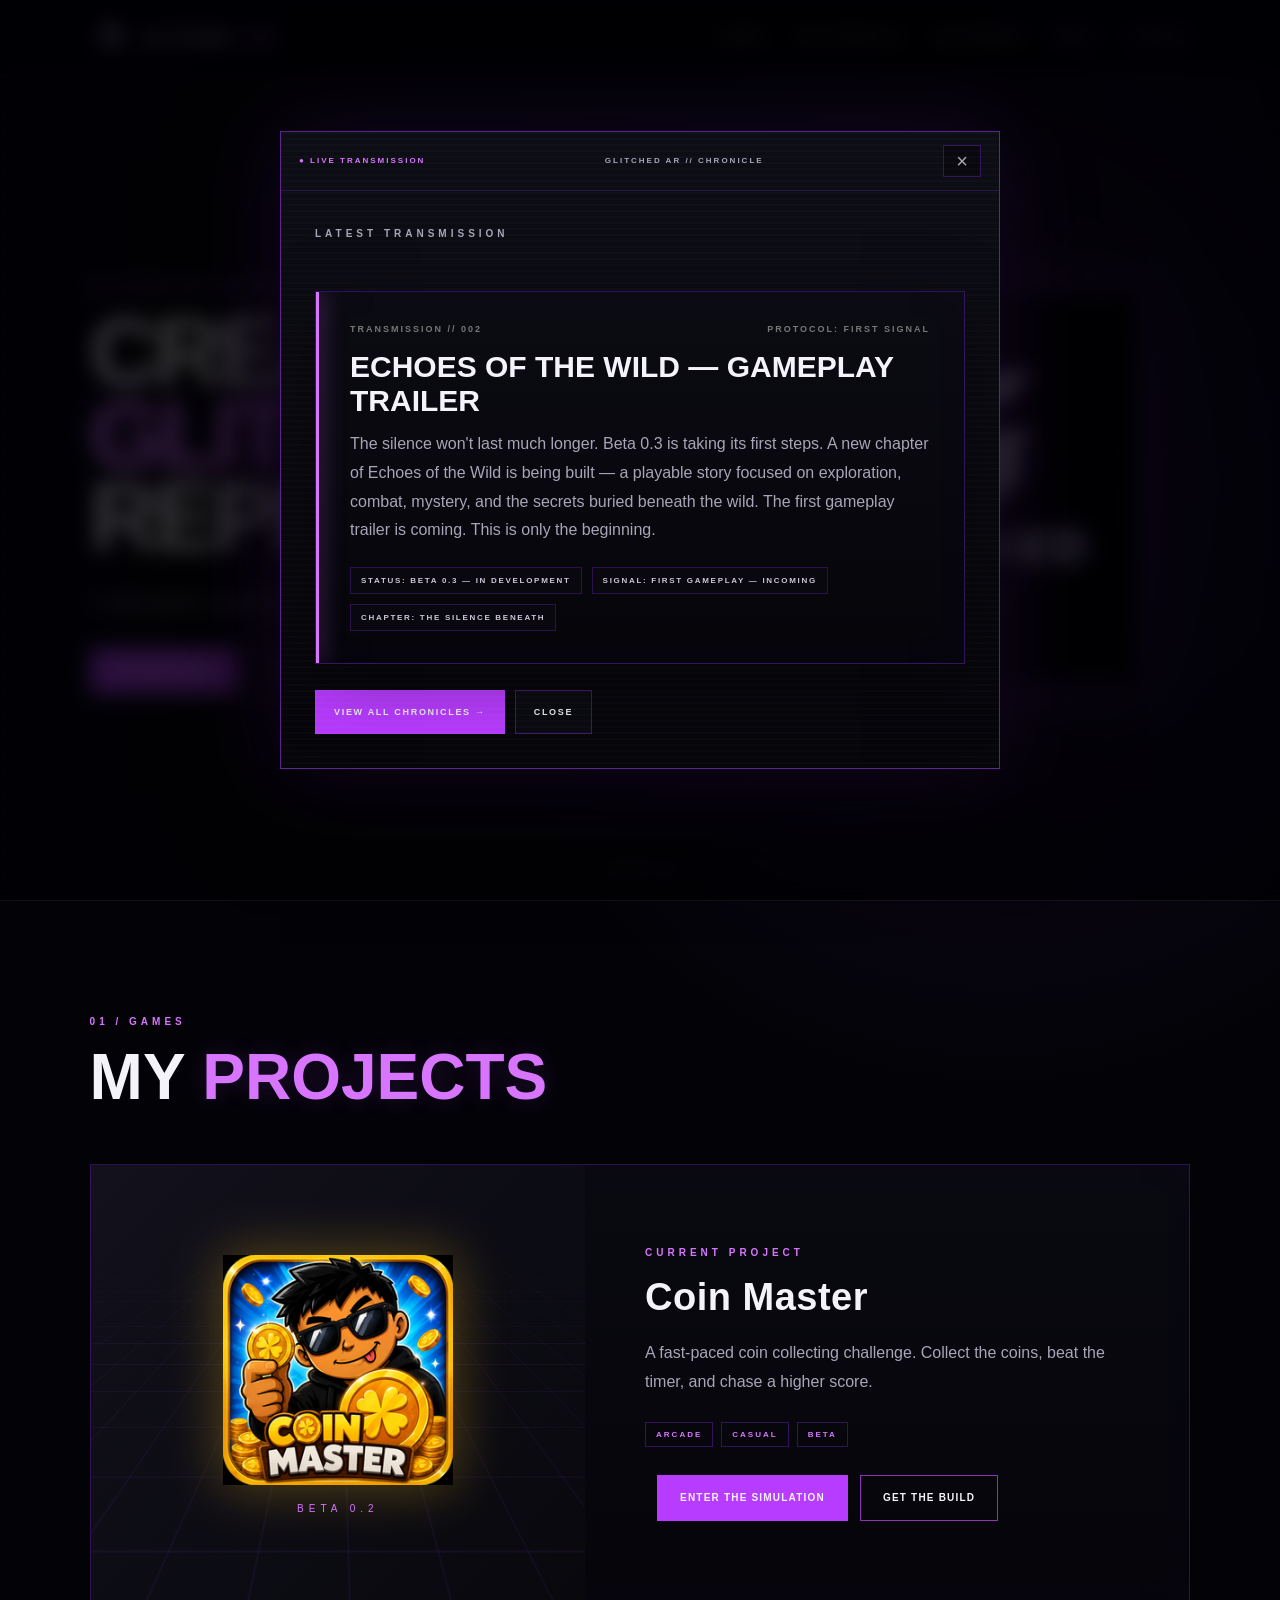
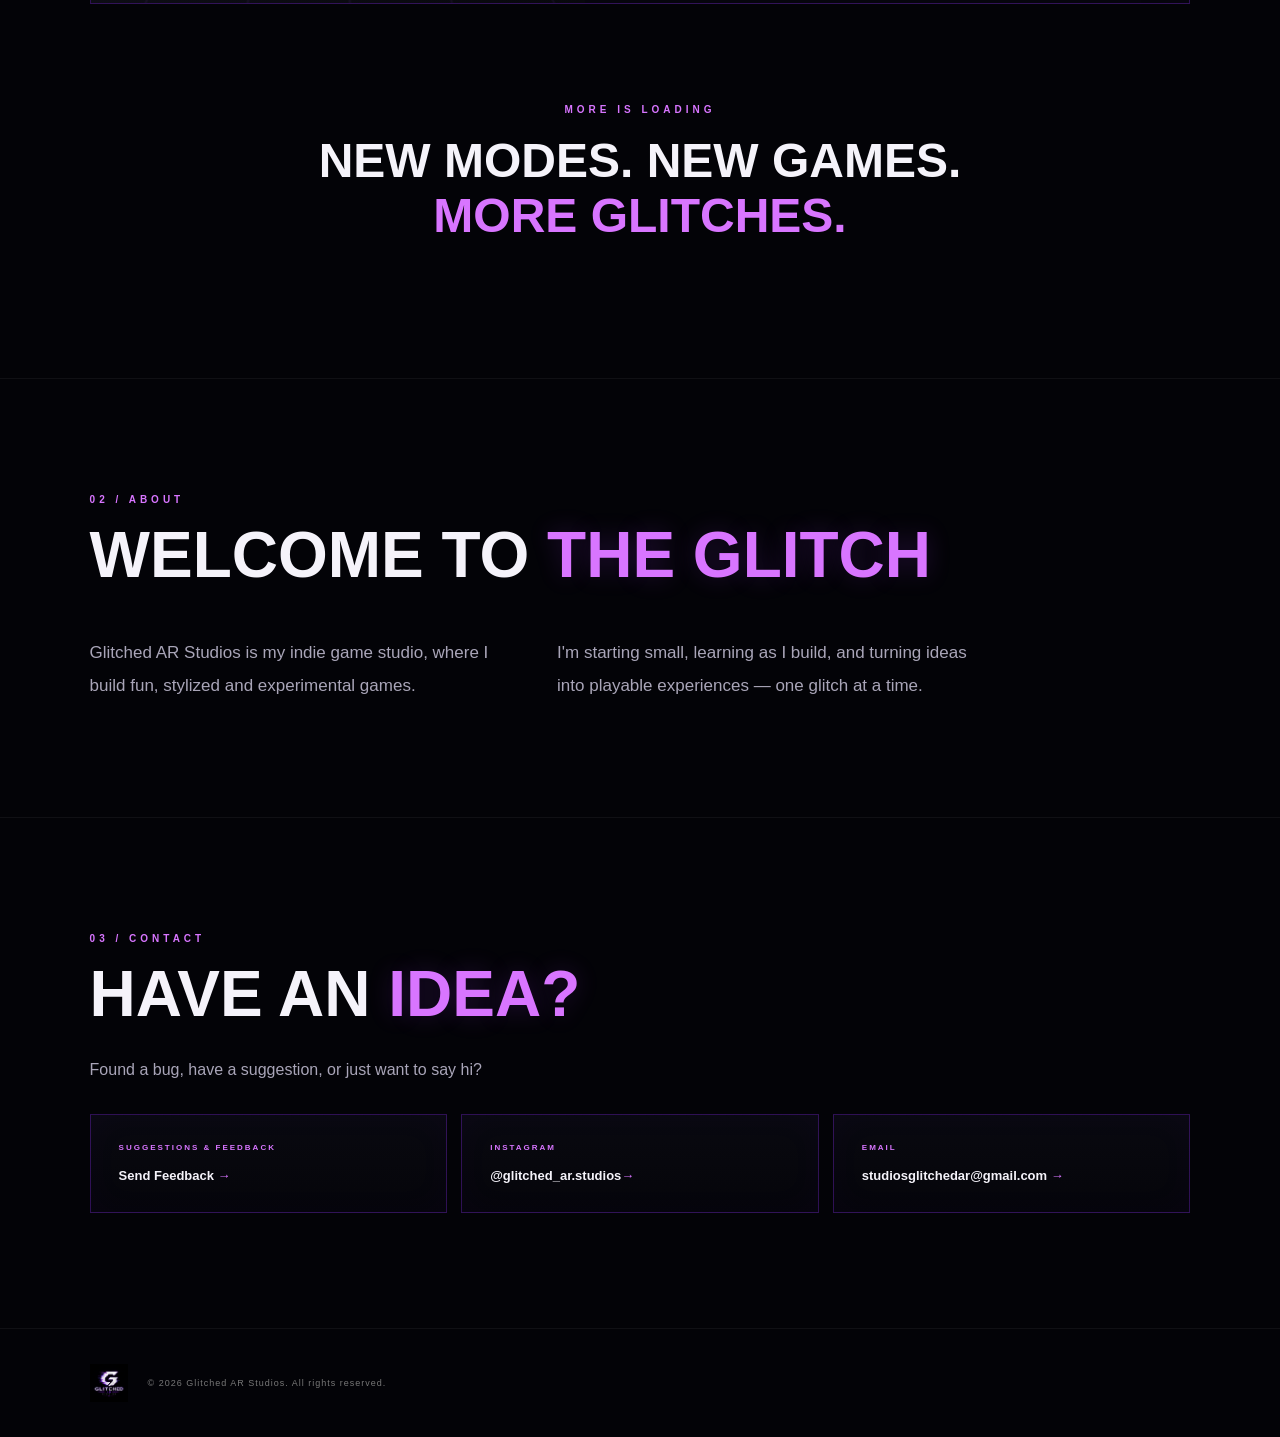
<file: index.html>
<!doctype html>
<html lang="en">
<head>
<meta charset="utf-8">
<meta name="viewport" content="width=device-width,initial-scale=1">
<meta name="description" content="Glitched AR Studios — indie game studio.">
<title>Glitched AR Studios</title>
<link rel="icon" href="assets/glitched-ar-logo.png">
<link rel="stylesheet" href="style.css">
<style>
/* === GLITCHED AR visual polish === */
:root{--bg:#030307;--panel:#07070d;--panel2:#0a0a12;--text:#f5f3fa;--muted:#a9a5b8;--p:#b83cff;--p2:#d875ff;--line:#8e2cff55}
body{background:radial-gradient(circle at 78% 18%,#8e2cff18,transparent 34rem),#030307}
body:after{content:"";position:fixed;inset:0;pointer-events:none;z-index:19;opacity:.045;background:repeating-linear-gradient(0deg,transparent 0 3px,rgba(255,255,255,.22) 4px,transparent 5px);mix-blend-mode:screen}
.nav{background:rgba(3,3,7,.88);border-bottom-color:#8e2cff44}
.nav nav a{position:relative}.nav nav a:after{content:"";position:absolute;left:0;right:0;bottom:-9px;height:2px;background:var(--p2);transform:scaleX(0);transform-origin:center;box-shadow:0 0 12px var(--p2);transition:.2s}.nav nav a:hover:after{transform:scaleX(1)}
.btn{letter-spacing:1.2px;white-space:nowrap;line-height:1;min-width:0}
.btn.primary{box-shadow:0 0 0 transparent}.btn:hover{box-shadow:0 0 28px #a83cff44}
.platform-card,.relic-window,.game-card,.contact-card,.media-card,.download-strip,.step-card{background:linear-gradient(180deg,#090910,#05050a);border-color:#8e2cff4d;box-shadow:inset 0 0 35px #8e2cff08}
.platform-card h3,.relic-title h3,.game-info h3{letter-spacing:.5px}
/* Windows / Android symbols: clean vector-like CSS icons */
.platform-card .platform-icon,.relic-platform-icon{width:42px;height:42px;display:inline-grid;place-items:center;flex:none;color:#c95cff;filter:drop-shadow(0 0 8px #b83cff55)}
.windows-icon{display:grid!important;grid-template-columns:1fr 1fr;grid-template-rows:1fr 1fr;gap:3px;padding:4px}.windows-icon i{display:block;background:currentColor}
.android-icon{position:relative}.android-icon:before{content:"";width:25px;height:20px;border-radius:7px 7px 4px 4px;background:currentColor;display:block}.android-icon:after{content:"••";position:absolute;top:12px;left:13px;color:#07070d;font-size:11px;letter-spacing:4px;line-height:1}
.android-icon .antenna{position:absolute;top:5px;left:10px;width:8px;height:1px;background:currentColor;transform:rotate(-35deg);box-shadow:15px 6px 0 currentColor}
.platform-head{display:flex;align-items:center;gap:16px;margin-bottom:18px}.platform-head .eyebrow{margin:0}
/* Fix oversized/over-spaced download labels */
.platform-card .btn,.relic-download{font-size:10px;letter-spacing:1.1px;word-spacing:0;text-transform:none;padding-left:20px;padding-right:20px}
/* Full-screen glitch transition: no loading bar */
#screen-glitch{position:fixed;inset:0;z-index:2147483647;pointer-events:none;opacity:0;overflow:hidden;background:transparent}
#screen-glitch:before,#screen-glitch:after{content:"";position:absolute;inset:-8%;opacity:0}
#screen-glitch:before{background:repeating-linear-gradient(0deg,transparent 0 5px,rgba(255,255,255,.15) 6px,transparent 7px),linear-gradient(90deg,transparent 0 12%,rgba(190,65,255,.16) 12.2% 12.5%,transparent 12.8% 42%,rgba(0,220,255,.14) 42.2% 42.5%,transparent 42.8% 76%,rgba(255,45,185,.15) 76.2% 76.5%,transparent 76.8%)}
#screen-glitch:after{background:repeating-linear-gradient(90deg,transparent 0 22px,rgba(184,60,255,.18) 23px 25px,transparent 26px 46px);mix-blend-mode:screen}
#screen-glitch.active{animation:fullGlitch .24s steps(2,end) forwards}
#screen-glitch.active:before{animation:glitchSlices .24s steps(2,end) forwards}
#screen-glitch.active:after{animation:glitchNoise .24s steps(2,end) forwards}
@keyframes fullGlitch{0%{opacity:0;transform:translate(0);clip-path:inset(0);filter:none}10%{opacity:1;transform:translate(-12px,2px);clip-path:inset(5% 0 72% 0);filter:contrast(1.8)}22%{opacity:1;transform:translate(14px,-2px);clip-path:inset(28% 0 45% 0);filter:brightness(1.5) contrast(2)}37%{opacity:1;transform:translate(-9px,4px);clip-path:inset(67% 0 16% 0);filter:contrast(2.2)}52%{opacity:.95;transform:translate(8px,-3px);clip-path:inset(13% 0 57% 0);filter:brightness(1.3)}68%{opacity:.85;transform:translate(-5px,1px);clip-path:inset(48% 0 28% 0);filter:contrast(1.8)}82%{opacity:.55;transform:translate(4px,0);clip-path:inset(80% 0 5% 0)}100%{opacity:0;transform:translate(0);clip-path:inset(0);filter:none}}
@keyframes glitchSlices{0%{opacity:0;transform:translate(0)}18%{opacity:1;transform:translate(22px,-7px)}42%{opacity:.8;transform:translate(-26px,4px)}65%{opacity:.9;transform:translate(18px,2px)}100%{opacity:0;transform:translate(0)}}
@keyframes glitchNoise{0%{opacity:0;transform:translate(0)}25%{opacity:.9;transform:translate(-20px,8px)}48%{opacity:.7;transform:translate(24px,-5px)}74%{opacity:.8;transform:translate(-12px,3px)}100%{opacity:0;transform:translate(0)}}
/* Local RELICS expander glitch remains separate from full-screen transition */
.relic-window.window-glitch,.relic-version.window-glitch{animation:relicWindowGlitch .18s steps(2,end)}
@keyframes relicWindowGlitch{0%{transform:translateX(0);filter:none}20%{transform:translateX(-5px);filter:contrast(1.5)}40%{transform:translateX(5px);filter:contrast(1.8)}60%{transform:translateX(-3px);filter:contrast(1.3)}80%{transform:translateX(3px);filter:contrast(1.6)}100%{transform:translateX(0);filter:none}}
@media(max-width:800px){.platform-head{align-items:flex-start}.platform-card .btn,.relic-download{font-size:9px;letter-spacing:.8px;padding-left:15px;padding-right:15px}}
</style>
</head>
<body>
<div id="screen-glitch"></div>


<div class="cursor-glow"></div>

<header class="nav">
  <a class="brand" href="#home">
    <img src="assets/glitched-ar-logo.png" alt="Glitched AR logo">
    <span>GLITCHED <b>• AR</b></span>
  </a>
  <nav>
    <a href="#games">GAMES</a>
    <a href="#chronicle">THE CHRONICLE</a>
    <a href="download.html">THE ARSENAL</a>
    <a href="#about">ABOUT</a>
    <a href="#contact">CONTACT</a>
  </nav>
</header>

<main>
<section id="home" class="hero">
  <div class="scanlines"></div>
  <div class="hero-copy reveal">
    <p class="eyebrow">GLITCHED AR STUDIOS // ONLINE</p>
    <h1 class="glitch-title" data-text="CREATE.">CREATE.</h1>
    <h1 class="glitch-title purple" data-text="GLITCH.">GLITCH.</h1>
    <h1 class="glitch-title" data-text="REPEAT.">REPEAT.</h1>
    <p class="tagline">I create games, experiments, and digital chaos — one project at a time.</p>
    <div class="actions">
      <a class="btn primary" href="#games">EXPLORE GAMES</a>
      <a class="btn ghost" href="#contact">CONTACT</a>
    </div>
  </div>
  <div class="hero-logo reveal delay">
    <div class="logo-ring"></div>
    <img src="assets/glitched-ar-logo.png" alt="Glitched AR Studios">
  </div>
  <div class="scroll-cue">SCROLL <span>↓</span></div>
</section>

<section id="games" class="section">
  <div class="section-heading reveal">
    <p class="eyebrow">01 / GAMES</p>
    <h2>MY <span>PROJECTS</span></h2>
  </div>

  <article class="game-card reveal">
    <div class="game-art">
      <div class="grid"></div>
      <img class="coin-logo" src="assets/coin-master.ico" alt="Coin Master logo">
      <p>BETA 0.2</p>
    </div>
    <div class="game-info">
      <p class="eyebrow">CURRENT PROJECT</p>
      <h3>Coin Master</h3>
      <p>A fast-paced coin collecting challenge. Collect the coins, beat the timer, and chase a higher score.</p>
      <div class="tags"><span>ARCADE</span><span>CASUAL</span><span>BETA</span></div>
      <div class="actions">
        <p class="web-note">
          
        </p>
        <a class="btn primary" href="game/coinMaster_Beta0.2.html">ENTER THE SIMULATION</a>
        <a class="btn ghost" href="download.html">GET THE BUILD</a>
      </div>
    </div>
  </article>

  <div class="coming reveal">
    <p class="eyebrow">MORE IS LOADING</p>
    <h3>NEW MODES. NEW GAMES.<br><span>MORE GLITCHES.</span></h3>
  </div>
</section>

<section id="about" class="section">
  <div class="section-heading reveal">
    <p class="eyebrow">02 / ABOUT</p>
    <h2>WELCOME TO <span>THE GLITCH</span></h2>
  </div>
  <div class="about-grid">
    <p class="reveal">Glitched AR Studios is my indie game studio, where I build fun, stylized and experimental games.</p>
    <p class="reveal">I'm starting small, learning as I build, and turning ideas into playable experiences — one glitch at a time.</p>
  </div>
</section>

<section id="contact" class="section">
  <div class="section-heading reveal">
    <p class="eyebrow">03 / CONTACT</p>
    <h2>HAVE AN <span>IDEA?</span></h2>
  </div>
  <p class="contact-text reveal">Found a bug, have a suggestion, or just want to say hi?</p>
  <div class="contact-grid">
    <a class="contact-card reveal" href="https://forms.gle/NbPeNmXSswkwEEWLA" target="_blank" rel="noopener">
      <small>SUGGESTIONS & FEEDBACK</small><strong>Send Feedback <i>→</i></strong>
    </a>
    <a class="contact-card reveal" href="https://www.instagram.com/glitched_ar.studios/" target="_blank" rel="noopener">
      <small>INSTAGRAM</small><strong>@glitched_ar.studios<i>→</i></strong>
    </a>
    <a class="contact-card reveal" href="mailto:studiosglitchedar@gmail.com">
      <small>EMAIL</small><strong>studiosglitchedar@gmail.com <i>→</i></strong>
    </a>
  </div>
</section>
</main>

<footer>
  <img src="assets/glitched-ar-logo.png" alt="">
  <span>© 2026 Glitched AR Studios. All rights reserved.</span>
</footer>
<script src="script.js"></script>










<script id="unified-glitch-interactions">
(function(){
  function screenGlitch(done){
    var g=document.getElementById('screen-glitch');
    if(!g){ if(done) done(); return; }
    g.classList.remove('active'); void g.offsetWidth; g.classList.add('active');
    setTimeout(function(){ if(done) done(); },240);
  }

  function localGlitch(el){
    el.classList.remove('window-glitch'); void el.offsetWidth; el.classList.add('window-glitch');
    setTimeout(function(){el.classList.remove('window-glitch');},180);
  }

  /* RELICS expand/collapse: local window glitch only, X when open. */
  document.querySelectorAll('.relic-window-head').forEach(function(head){
    head.addEventListener('click',function(){
      var box=head.parentElement, toggle=head.querySelector('.relic-toggle');
      localGlitch(box);
      box.classList.toggle('open');
      if(toggle) toggle.textContent=box.classList.contains('open')?'×':'+';
    });
  });
  document.querySelectorAll('.relic-version-head').forEach(function(head){
    head.addEventListener('click',function(e){
      e.stopPropagation();
      var box=head.parentElement, toggle=head.querySelector('.version-toggle');
      localGlitch(box);
      box.classList.toggle('open');
      if(toggle) toggle.textContent=box.classList.contains('open')?'×':'+';
    });
  });

  /* Every button-like control gets the full-screen glitch. */
  document.querySelectorAll('button, a.btn, a.contact-card, a.brand, nav a').forEach(function(el){
    el.addEventListener('click',function(e){
      if(el.closest('.relic-window-head') || el.closest('.relic-version-head')) return;
      if(el.dataset.glitchBypass==='1'){ el.dataset.glitchBypass=''; return; }

      /* Let existing JS (e.g. soon() or guide tabs) perform its action,
         while the glitch plays over the screen. */
      if(el.tagName==='BUTTON'){
        if(e.defaultPrevented) return;
        screenGlitch();
        return;
      }

      var href=el.getAttribute('href');
      if(!href || href.toLowerCase().startsWith('javascript:')) return;

      /* Same-page anchors: glitch, then scroll. */
      if(href.charAt(0)==='#'){
        if(e.defaultPrevented) return;
        e.preventDefault();
        screenGlitch(function(){
          var target=document.querySelector(href);
          if(target) target.scrollIntoView({behavior:'auto',block:'start'});
          else window.location.hash=href.substring(1);
        });
        return;
      }

      /* Actual downloads: glitch first, then trigger the original download. */
      if(el.hasAttribute('download')){
        if(e.defaultPrevented) return;
        e.preventDefault();
        screenGlitch(function(){
          el.dataset.glitchBypass='1';
          el.click();
        });
        return;
      }

      /* External/new-tab links keep their native behavior, but get the animation. */
      if(el.target==='_blank'){
        if(e.defaultPrevented) return;
        screenGlitch();
        return;
      }

      /* Normal page navigation. */
      if(e.defaultPrevented) return;
      e.preventDefault();
      screenGlitch(function(){window.location.href=el.href;});
    });
  });
})();
</script>

</body>
</html>
</file>
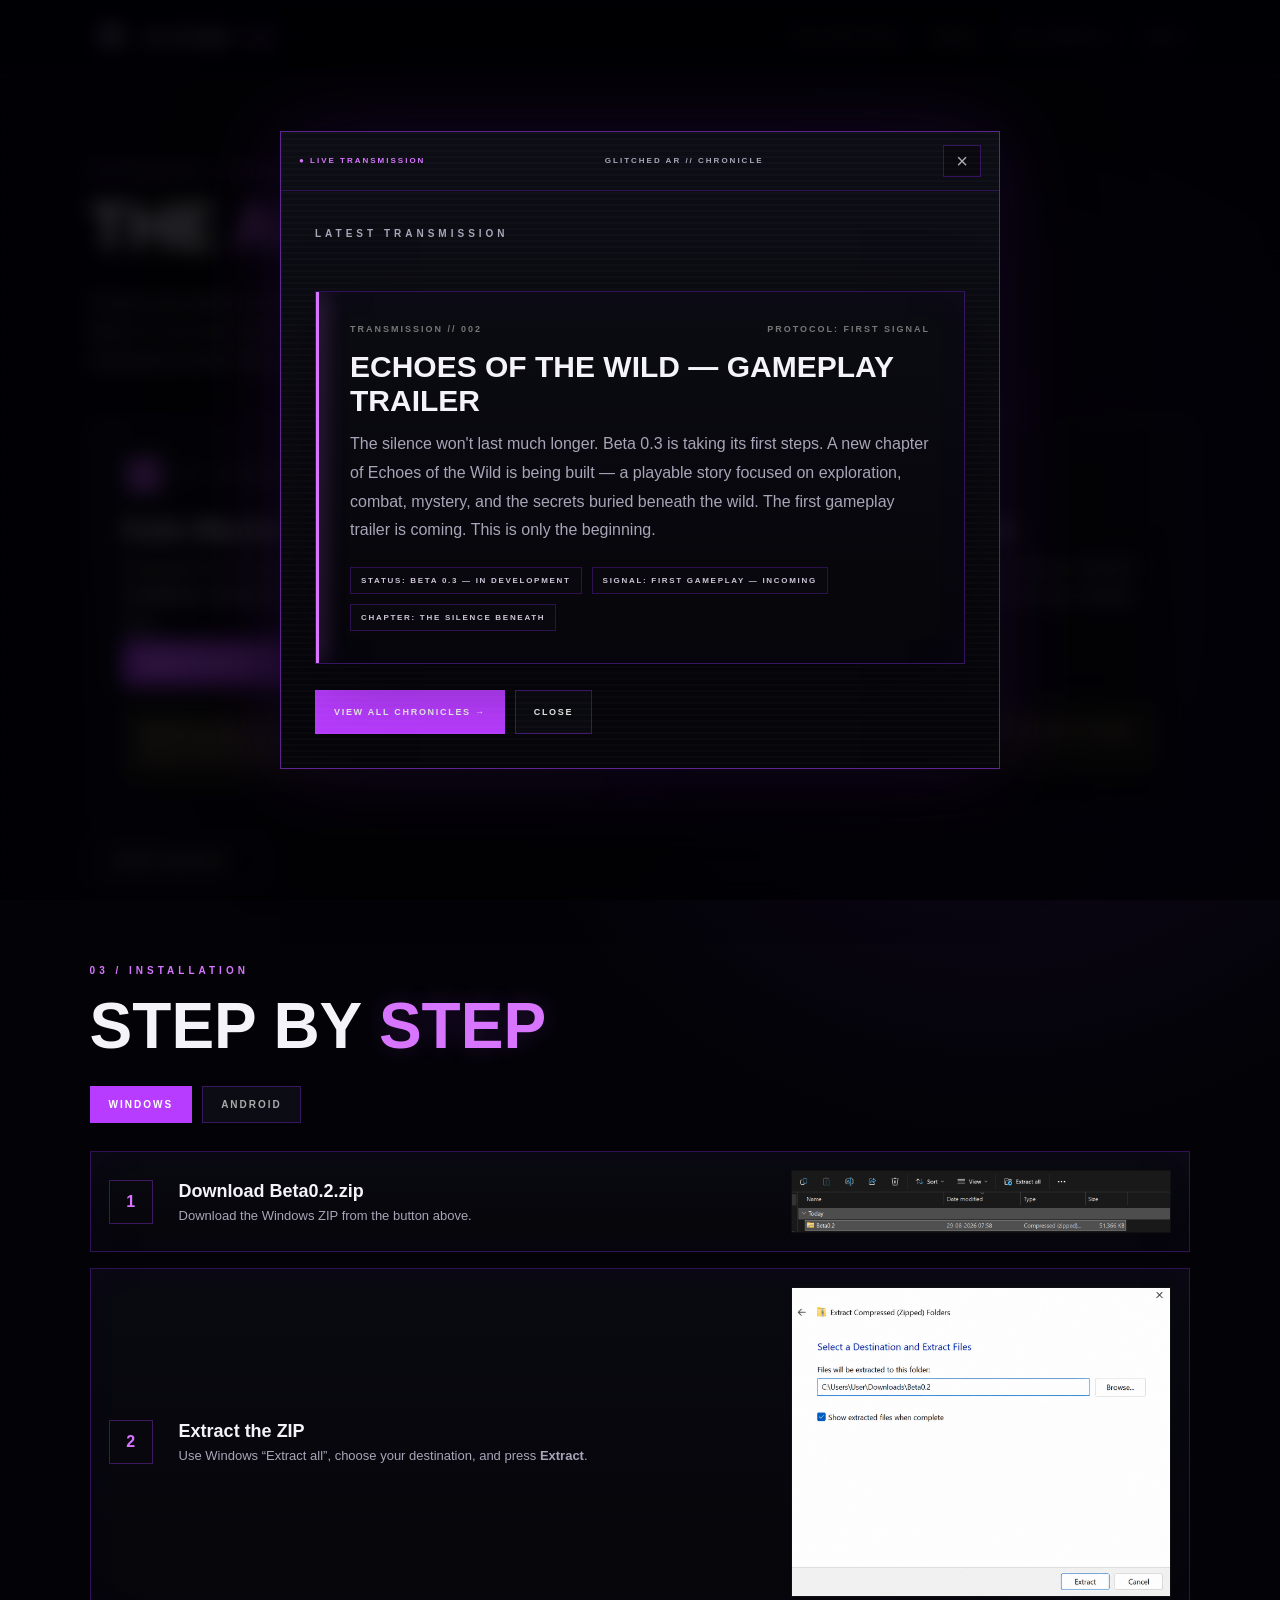
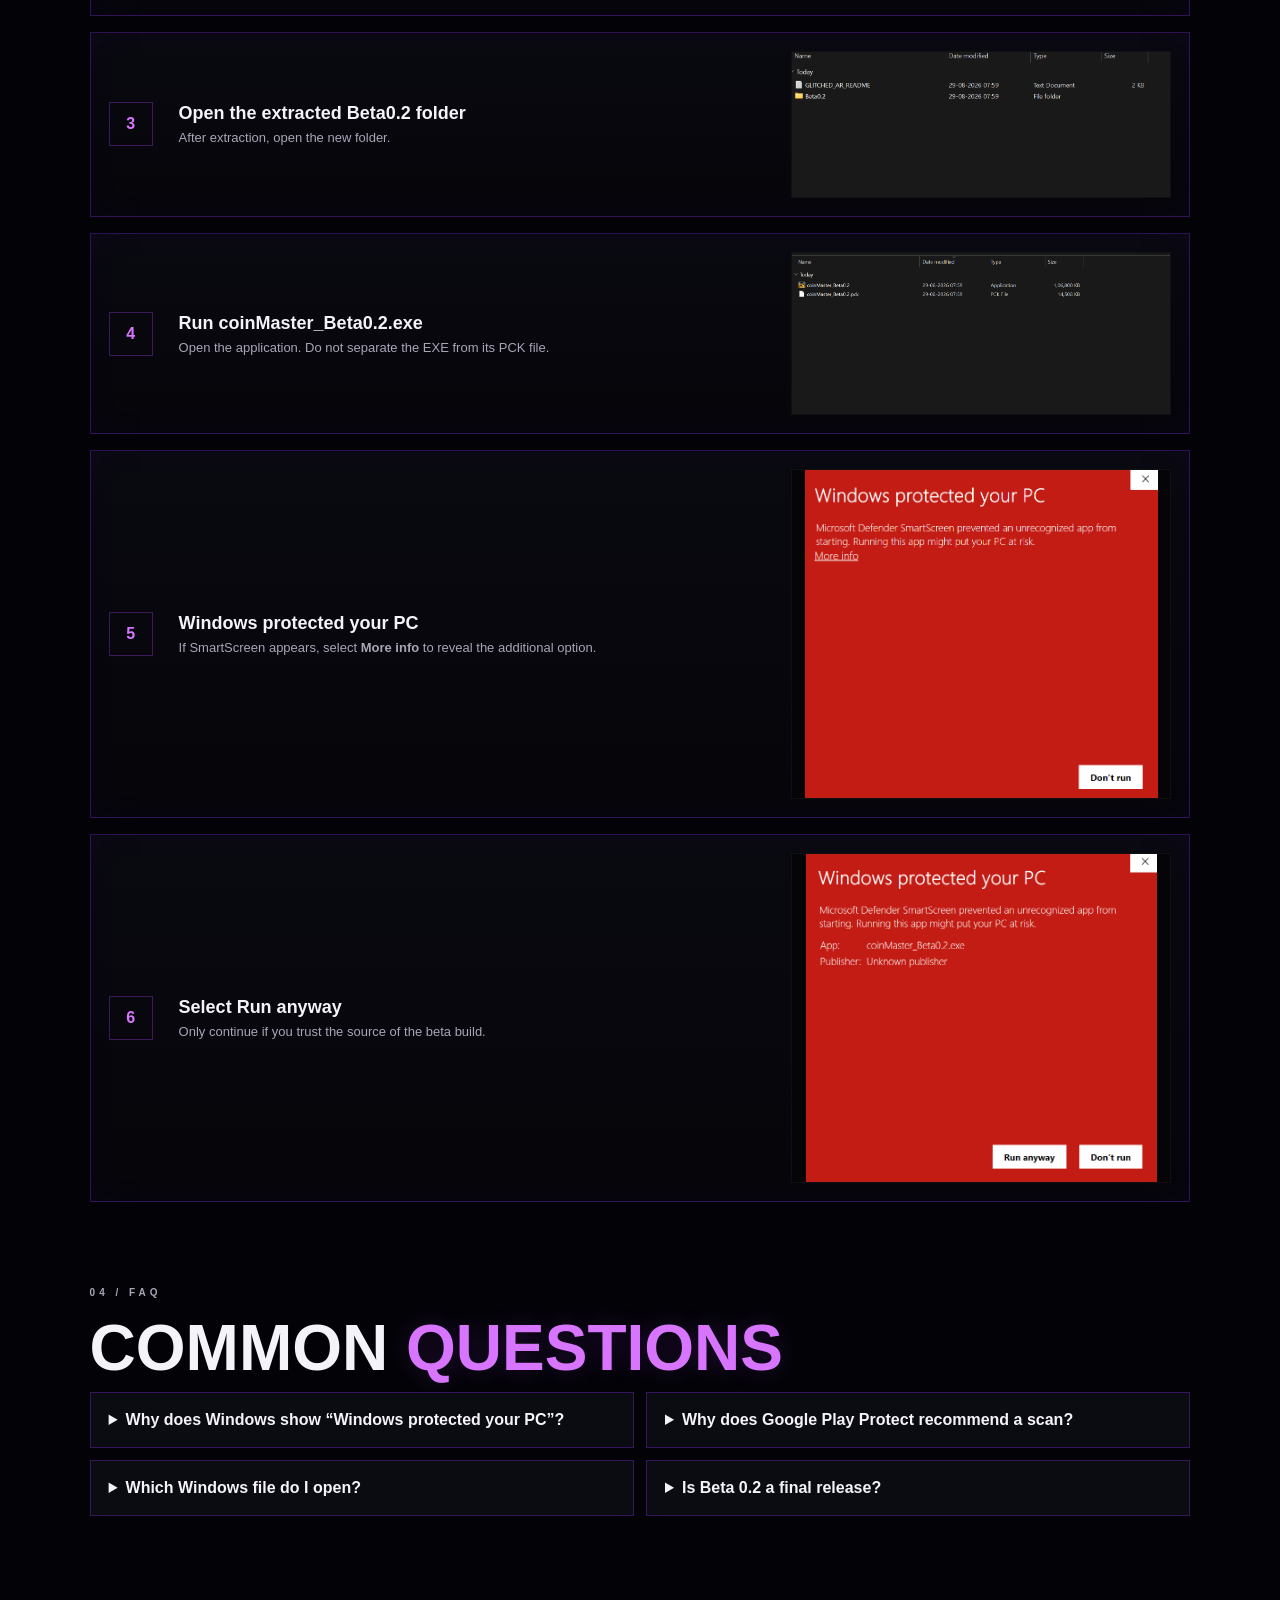
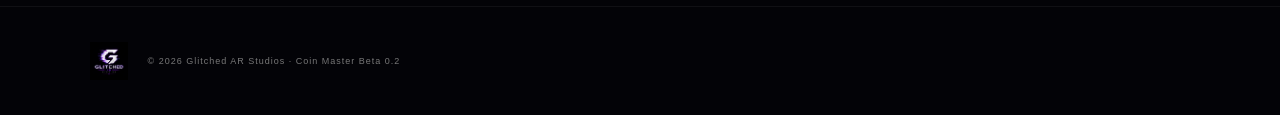
<file: download.html>
<!doctype html>
<html lang="en">
<head>
<meta charset="utf-8"><meta name="viewport" content="width=device-width,initial-scale=1">
<meta name="description" content="Coin Master Beta 0.2 downloads and installation guide.">
<title>Coin Master — Download & Install</title>
<link rel="icon" href="assets/coin-master.ico"><link rel="stylesheet" href="style.css">
<style>
/* === GLITCHED AR visual polish === */
:root{--bg:#030307;--panel:#07070d;--panel2:#0a0a12;--text:#f5f3fa;--muted:#a9a5b8;--p:#b83cff;--p2:#d875ff;--line:#8e2cff55}
body{background:radial-gradient(circle at 78% 18%,#8e2cff18,transparent 34rem),#030307}
body:after{content:"";position:fixed;inset:0;pointer-events:none;z-index:19;opacity:.045;background:repeating-linear-gradient(0deg,transparent 0 3px,rgba(255,255,255,.22) 4px,transparent 5px);mix-blend-mode:screen}
.nav{background:rgba(3,3,7,.88);border-bottom-color:#8e2cff44}
.nav nav a{position:relative}.nav nav a:after{content:"";position:absolute;left:0;right:0;bottom:-9px;height:2px;background:var(--p2);transform:scaleX(0);transform-origin:center;box-shadow:0 0 12px var(--p2);transition:.2s}.nav nav a:hover:after{transform:scaleX(1)}
.btn{letter-spacing:1.2px;white-space:nowrap;line-height:1;min-width:0}
.btn.primary{box-shadow:0 0 0 transparent}.btn:hover{box-shadow:0 0 28px #a83cff44}
.platform-card,.relic-window,.game-card,.contact-card,.media-card,.download-strip,.step-card{background:linear-gradient(180deg,#090910,#05050a);border-color:#8e2cff4d;box-shadow:inset 0 0 35px #8e2cff08}
.platform-card h3,.relic-title h3,.game-info h3{letter-spacing:.5px}
/* Windows / Android symbols: clean vector-like CSS icons */
.platform-card .platform-icon,.relic-platform-icon{width:42px;height:42px;display:inline-grid;place-items:center;flex:none;color:#c95cff;filter:drop-shadow(0 0 8px #b83cff55)}
.windows-icon{display:grid!important;grid-template-columns:1fr 1fr;grid-template-rows:1fr 1fr;gap:3px;padding:4px}.windows-icon i{display:block;background:currentColor}
.android-icon{position:relative}.android-icon:before{content:"";width:25px;height:20px;border-radius:7px 7px 4px 4px;background:currentColor;display:block}.android-icon:after{content:"••";position:absolute;top:12px;left:13px;color:#07070d;font-size:11px;letter-spacing:4px;line-height:1}
.android-icon .antenna{position:absolute;top:5px;left:10px;width:8px;height:1px;background:currentColor;transform:rotate(-35deg);box-shadow:15px 6px 0 currentColor}
.platform-head{display:flex;align-items:center;gap:16px;margin-bottom:18px}.platform-head .eyebrow{margin:0}
/* Fix oversized/over-spaced download labels */
.platform-card .btn,.relic-download{font-size:10px;letter-spacing:1.1px;word-spacing:0;text-transform:none;padding-left:20px;padding-right:20px}
/* Full-screen glitch transition: no loading bar */
#screen-glitch{position:fixed;inset:0;z-index:2147483647;pointer-events:none;opacity:0;overflow:hidden;background:transparent}
#screen-glitch:before,#screen-glitch:after{content:"";position:absolute;inset:-8%;opacity:0}
#screen-glitch:before{background:repeating-linear-gradient(0deg,transparent 0 5px,rgba(255,255,255,.15) 6px,transparent 7px),linear-gradient(90deg,transparent 0 12%,rgba(190,65,255,.16) 12.2% 12.5%,transparent 12.8% 42%,rgba(0,220,255,.14) 42.2% 42.5%,transparent 42.8% 76%,rgba(255,45,185,.15) 76.2% 76.5%,transparent 76.8%)}
#screen-glitch:after{background:repeating-linear-gradient(90deg,transparent 0 22px,rgba(184,60,255,.18) 23px 25px,transparent 26px 46px);mix-blend-mode:screen}
#screen-glitch.active{animation:fullGlitch .24s steps(2,end) forwards}
#screen-glitch.active:before{animation:glitchSlices .24s steps(2,end) forwards}
#screen-glitch.active:after{animation:glitchNoise .24s steps(2,end) forwards}
@keyframes fullGlitch{0%{opacity:0;transform:translate(0);clip-path:inset(0);filter:none}10%{opacity:1;transform:translate(-12px,2px);clip-path:inset(5% 0 72% 0);filter:contrast(1.8)}22%{opacity:1;transform:translate(14px,-2px);clip-path:inset(28% 0 45% 0);filter:brightness(1.5) contrast(2)}37%{opacity:1;transform:translate(-9px,4px);clip-path:inset(67% 0 16% 0);filter:contrast(2.2)}52%{opacity:.95;transform:translate(8px,-3px);clip-path:inset(13% 0 57% 0);filter:brightness(1.3)}68%{opacity:.85;transform:translate(-5px,1px);clip-path:inset(48% 0 28% 0);filter:contrast(1.8)}82%{opacity:.55;transform:translate(4px,0);clip-path:inset(80% 0 5% 0)}100%{opacity:0;transform:translate(0);clip-path:inset(0);filter:none}}
@keyframes glitchSlices{0%{opacity:0;transform:translate(0)}18%{opacity:1;transform:translate(22px,-7px)}42%{opacity:.8;transform:translate(-26px,4px)}65%{opacity:.9;transform:translate(18px,2px)}100%{opacity:0;transform:translate(0)}}
@keyframes glitchNoise{0%{opacity:0;transform:translate(0)}25%{opacity:.9;transform:translate(-20px,8px)}48%{opacity:.7;transform:translate(24px,-5px)}74%{opacity:.8;transform:translate(-12px,3px)}100%{opacity:0;transform:translate(0)}}
/* Local RELICS expander glitch remains separate from full-screen transition */
.relic-window.window-glitch,.relic-version.window-glitch{animation:relicWindowGlitch .18s steps(2,end)}
@keyframes relicWindowGlitch{0%{transform:translateX(0);filter:none}20%{transform:translateX(-5px);filter:contrast(1.5)}40%{transform:translateX(5px);filter:contrast(1.8)}60%{transform:translateX(-3px);filter:contrast(1.3)}80%{transform:translateX(3px);filter:contrast(1.6)}100%{transform:translateX(0);filter:none}}
@media(max-width:800px){.platform-head{align-items:flex-start}.platform-card .btn,.relic-download{font-size:9px;letter-spacing:.8px;padding-left:15px;padding-right:15px}}





<style id="download-glitch-style">
#screen-glitch{
 position:fixed;inset:0;z-index:2147483647;pointer-events:none;
 opacity:0;overflow:hidden;background:transparent;
}
#screen-glitch::before,#screen-glitch::after{
 content:"";position:absolute;inset:-8%;opacity:0;
}
#screen-glitch::before{
 background:
 repeating-linear-gradient(0deg,transparent 0 5px,rgba(255,255,255,.16) 6px,transparent 7px),
 linear-gradient(90deg,transparent 0 12%,rgba(190,65,255,.18) 12.2% 12.5%,
 transparent 12.8% 42%,rgba(0,220,255,.16) 42.2% 42.5%,
 transparent 42.8% 76%,rgba(255,45,185,.17) 76.2% 76.5%,transparent 76.8%);
}
#screen-glitch::after{
 background:repeating-linear-gradient(90deg,transparent 0 22px,
 rgba(184,60,255,.2) 23px 25px,transparent 26px 46px);
 mix-blend-mode:screen;
}
#screen-glitch.active{animation:downloadScreenGlitch .26s steps(2,end) forwards}
#screen-glitch.active::before{animation:downloadSlices .26s steps(2,end) forwards}
#screen-glitch.active::after{animation:downloadNoise .26s steps(2,end) forwards}

@keyframes downloadScreenGlitch{
 0%{opacity:0;transform:translate(0);clip-path:inset(0);filter:none}
 10%{opacity:1;transform:translate(-12px,2px);clip-path:inset(5% 0 72% 0);filter:contrast(2)}
 22%{opacity:1;transform:translate(14px,-2px);clip-path:inset(28% 0 45% 0);filter:brightness(1.5) contrast(2)}
 37%{opacity:1;transform:translate(-9px,4px);clip-path:inset(67% 0 16% 0);filter:contrast(2.2)}
 52%{opacity:.95;transform:translate(8px,-3px);clip-path:inset(13% 0 57% 0)}
 68%{opacity:.85;transform:translate(-5px,1px);clip-path:inset(48% 0 28% 0);filter:contrast(1.8)}
 82%{opacity:.55;transform:translate(4px,0);clip-path:inset(80% 0 5% 0)}
 100%{opacity:0;transform:translate(0);clip-path:inset(0);filter:none}
}
@keyframes downloadSlices{
 0%{opacity:0;transform:translate(0)}
 18%{opacity:1;transform:translate(22px,-7px)}
 42%{opacity:.8;transform:translate(-26px,4px)}
 65%{opacity:.9;transform:translate(18px,2px)}
 100%{opacity:0;transform:translate(0)}
}
@keyframes downloadNoise{
 0%{opacity:0;transform:translate(0)}
 25%{opacity:.9;transform:translate(-20px,8px)}
 48%{opacity:.7;transform:translate(24px,-5px)}
 74%{opacity:.8;transform:translate(-12px,3px)}
 100%{opacity:0;transform:translate(0)}
}

/* PNG platform icons */
.download-platform-icon{
 width:42px!important;height:42px!important;object-fit:contain!important;
 display:block!important;flex:none!important;
 filter:drop-shadow(0 0 8px #b83cff55);
}
</style>

</head>
<body class="download-page">
<div id="screen-glitch" aria-hidden="true"></div>
<header class="nav">
  <a class="brand" href="index.html"><img src="assets/glitched-ar-logo.png" alt="Glitched AR logo"><span>GLITCHED <b>• AR</b></span></a>
  <nav><a href="index.html">THE SANCTUARY</a><a href="index.html#games">GAMES</a>
  <a href="index.html#chronicle">THE CHRONICLE</a><a href="index.html#about">ABOUT</a></nav>
</header>
<main>
<section class="page-wrap">
  <div class="section-heading reveal visible">
    <p class="eyebrow">COIN MASTER // BETA 0.2</p>
    <h2>THE <span>ARSENAL</span></h2>
    <p class="tagline">Choose your platform, then follow the installation guide below. Coin Master Beta 0.2 is an early build and may trigger security warnings because it is distributed outside official app stores.</p>
  </div>

  <div class="platforms">
    <article class="platform-card reveal visible">
      <div class="platform-head"><img class="download-platform-icon" src="assets/windows-logo.png" alt="Windows"><p class="eyebrow">01 / WINDOWS</p></div><h3>Coin Master for Windows</h3>
      <p>Download the ZIP package, extract it, then launch <b>coinMaster_Beta0.2.exe</b>. Keep the matching <b>.pck</b> file beside the EXE.</p>
      <a class="btn primary" href="downloads/Beta0.2.zip" download>DEPLOY TO WINDOWS →</a>
      <div class="warning"><b>Windows warning:</b> Microsoft Defender SmartScreen may say “Windows protected your PC” because the beta application is not recognized by Windows reputation services. Only continue if you trust the source.</div>
    </article>
    <article class="platform-card reveal visible">
      <div class="platform-head"><img class="download-platform-icon" src="assets/android-logo.png" alt="Android"><p class="eyebrow">02 / ANDROID</p></div><h3>Coin Master for Android</h3>
      <p>Download the APK and open it on your Android device. Android / Google Play Protect may recommend scanning an app installed outside Google Play.</p>
      <a class="btn primary" href="downloads/coinMaster_Beta0.2.4.apk" download>DEPLOY TO ANDROID →</a>
      <div class="warning"><b>Android warning:</b> Play Protect can show an “App scan recommended” message for an APK it has not seen before.</div>
    </article>
  </div>

  <div style="margin-top:24px"><a class="btn ghost relic-nav-glitch" href="relics.html">ENTER THE RELICS →</a></div>

  <div id="install" class="guide">
    <div class="section-heading reveal visible"><p class="eyebrow">03 / INSTALLATION</p><h2>STEP BY <span>STEP</span></h2></div>
    <div class="guide-tabs">
      <button class="guide-tab active" data-target="windows">WINDOWS</button>
      <button class="guide-tab" data-target="android">ANDROID</button>
    </div>

    <div id="windows" class="guide-panel active">
      <div class="steps">
        <article class="step-card"><div class="step-number">1</div><div><h4>Download Beta0.2.zip</h4><p>Download the Windows ZIP from the button above.</p></div><img class="step-shot" src="assets/windows-1.png" alt="Windows download step"></article>
        <article class="step-card"><div class="step-number">2</div><div><h4>Extract the ZIP</h4><p>Use Windows “Extract all”, choose your destination, and press <b>Extract</b>.</p></div><img class="step-shot" src="assets/windows-2.png" alt="Windows Extract All step"></article>
        <article class="step-card"><div class="step-number">3</div><div><h4>Open the extracted Beta0.2 folder</h4><p>After extraction, open the new folder.</p></div><img class="step-shot" src="assets/windows-3.png" alt="Extracted Windows files"></article>
        <article class="step-card"><div class="step-number">4</div><div><h4>Run coinMaster_Beta0.2.exe</h4><p>Open the application. Do not separate the EXE from its PCK file.</p></div><img class="step-shot" src="assets/windows-4.png" alt="Coin Master Windows executable"></article>
        <article class="step-card"><div class="step-number">5</div><div><h4>Windows protected your PC</h4><p>If SmartScreen appears, select <b>More info</b> to reveal the additional option.</p></div><img class="step-shot" src="assets/windows-5.png" alt="Windows SmartScreen warning"></article>
        <article class="step-card"><div class="step-number">6</div><div><h4>Select Run anyway</h4><p>Only continue if you trust the source of the beta build.</p></div><img class="step-shot" src="assets/windows-6.png" alt="Windows Run anyway option"></article>
      </div>
    </div>

    <div id="android" class="guide-panel">
      <div class="steps">
        <article class="step-card"><div class="step-number">1</div><div><h4>Download the APK</h4><p>Download Coin Master Beta 0.2 and open the APK from your downloads.</p></div><img class="step-shot" src="assets/android-1.jpg" alt="Android APK file"></article>
        <article class="step-card"><div class="step-number">2</div><div><h4>Play Protect scan recommendation</h4><p>Android may show an “App scan recommended” prompt because the APK is new to Play Protect.</p></div><img class="step-shot" src="assets/android-2.jpg" alt="Google Play Protect scan recommendation"></article>
        <article class="step-card"><div class="step-number">3</div><div><h4>Review the prompt</h4><p>You can choose to scan the app before continuing.</p></div><img class="step-shot" src="assets/android-3.jpg" alt="Android Play Protect prompt"></article>
        <article class="step-card"><div class="step-number">4</div><div><h4>Tap Install</h4><p>When Android asks whether you want to install Coin Master, tap <b>Install</b>.</p></div><img class="step-shot" src="assets/android-4.jpg" alt="Android install prompt"></article>
        <article class="step-card"><div class="step-number">5</div><div><h4>Open Coin Master</h4><p>When installation completes, tap <b>Open</b> and start playing.</p></div><img class="step-shot" src="assets/android-5.jpg" alt="Coin Master installed on Android"></article>
      </div>
    </div>
  </div>

  <div class="faq" id="faq">
    <div class="section-heading reveal visible" style="grid-column:1/-1"><p class="eyebrow">04 / FAQ</p><h2>COMMON <span>QUESTIONS</span></h2></div>
    <details><summary>Why does Windows show “Windows protected your PC”?</summary><p>SmartScreen can warn about applications that do not have an established reputation. Beta 0.2 is distributed directly rather than through the Microsoft Store.</p></details>
    <details><summary>Why does Google Play Protect recommend a scan?</summary><p>Play Protect can recommend scanning APKs installed outside Google Play, especially when an app has not been seen before.</p></details>
    <details><summary>Which Windows file do I open?</summary><p>Open <b>coinMaster_Beta0.2.exe</b>. Keep the matching <b>.pck</b> file in the same folder.</p></details>
    <details><summary>Is Beta 0.2 a final release?</summary><p>No. It is a beta build and may contain bugs or receive changes in future versions.</p></details>
  </div>
</section>
</main>
<footer><img src="assets/glitched-ar-logo.png" alt=""><span>© 2026 Glitched AR Studios · Coin Master Beta 0.2</span></footer>
<script src="script.js"></script>

























<script id="download-glitch-script">
(function () {
    const screen = document.getElementById("screen-glitch");

    function playGlitch(done) {
        if (!screen) {
            if (done) done();
            return;
        }

        screen.classList.remove("active");
        void screen.offsetWidth;
        screen.classList.add("active");

        setTimeout(function () {
            if (done) done();
        }, 260);
    }

    // Every button and link on this page gets the full-screen glitch.
    document.querySelectorAll("a, button").forEach(function (element) {

        element.addEventListener("click", function (event) {

            // Avoid double-triggering the same element.
            if (element.dataset.glitchBusy === "1") {
                return;
            }

            const href = element.getAttribute("href");

            // Buttons without href: animate, but allow their normal JS handler.
            if (element.tagName === "BUTTON") {
                playGlitch();
                return;
            }

            if (!href) {
                return;
            }

            event.preventDefault();

            // File downloads: glitch first, then perform the download.
            if (element.hasAttribute("download")) {

                element.dataset.glitchBusy = "1";

                playGlitch(function () {
                    const download = document.createElement("a");
                    download.href = element.href;
                    download.download =
                        element.getAttribute("download") || "";

                    document.body.appendChild(download);
                    download.click();
                    download.remove();

                    element.dataset.glitchBusy = "0";
                });

                return;
            }

            // Same-page anchors.
            if (href.charAt(0) === "#") {

                playGlitch(function () {
                    const target = document.querySelector(href);

                    if (target) {
                        target.scrollIntoView({
                            behavior: "auto",
                            block: "start"
                        });
                    } else {
                        window.location.hash = href.substring(1);
                    }
                });

                return;
            }

            // Normal page navigation.
            element.dataset.glitchBusy = "1";

            playGlitch(function () {
                window.location.href = element.href;
            });
        }, true);
    });
})();
</script>

</body></html>
</file>
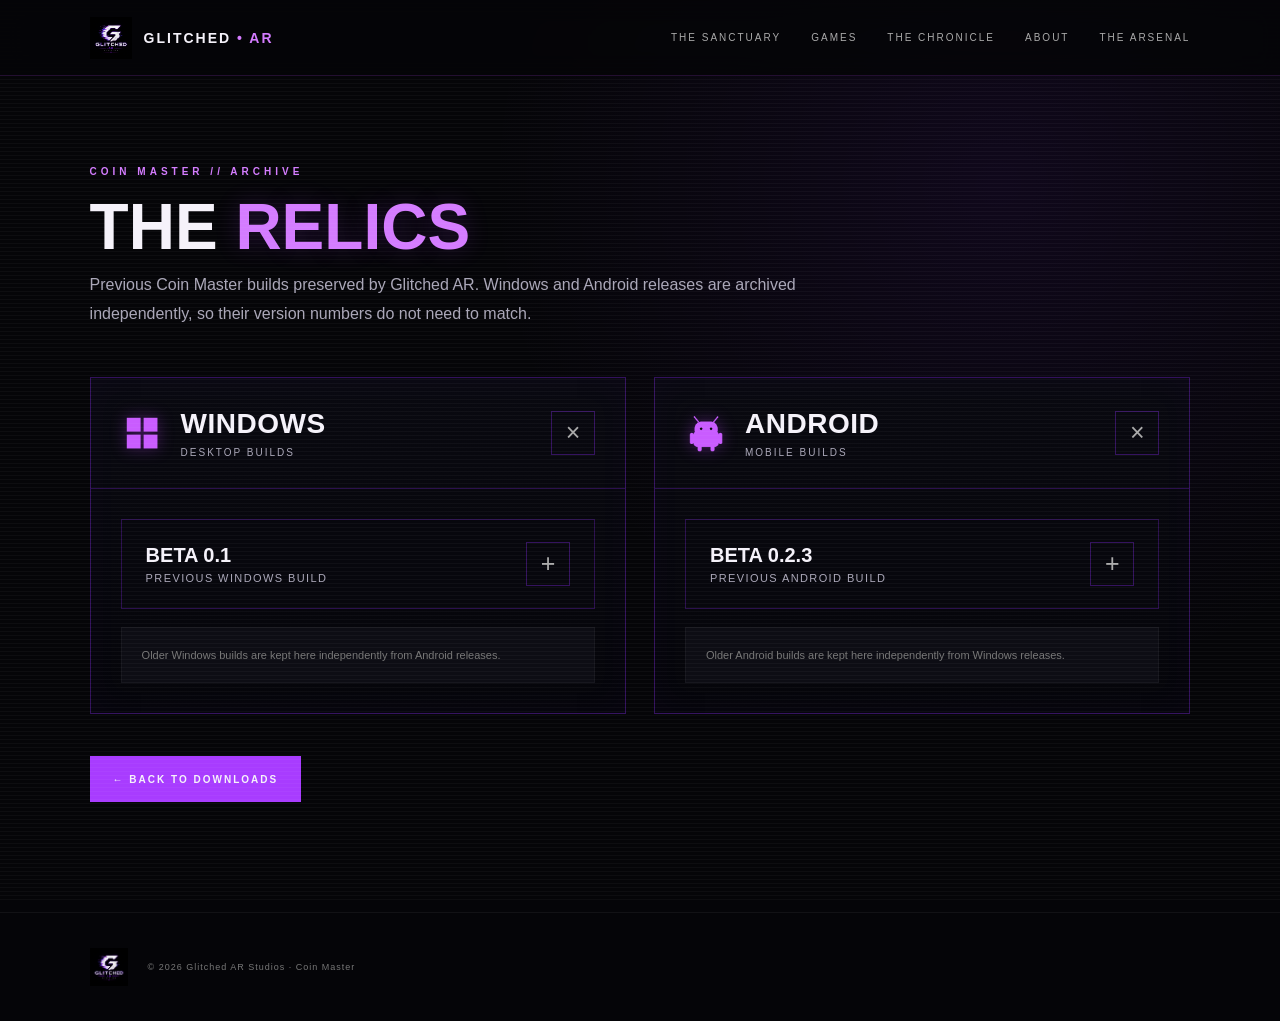
<file: relics.html>
<!DOCTYPE html>
<html lang="en">
<head>
<meta charset="UTF-8">
<meta name="viewport" content="width=device-width, initial-scale=1.0">
<title>Coin Master — Relics</title>
<style>
*{box-sizing:border-box;margin:0;padding:0}
:root{--bg:#050508;--text:#f5f2fa;--muted:#aaa7b8;--p:#a83cff;--p2:#d47cff;--line:#7429a344}
html{scroll-behavior:smooth}
body{background:radial-gradient(circle at 78% 18%,#8e2cff14,transparent 32rem),#050508;color:var(--text);font-family:Arial,sans-serif;overflow-x:hidden}
body:before{content:"";position:fixed;inset:0;pointer-events:none;z-index:20;opacity:.035;background-image:repeating-linear-gradient(0deg,#fff 0 1px,transparent 1px 4px)}
a{color:inherit;text-decoration:none}
.nav{height:76px;padding:0 7vw;display:flex;align-items:center;justify-content:space-between;position:sticky;top:0;z-index:30;background:#050508dd;backdrop-filter:blur(14px);border-bottom:1px solid var(--line)}
.brand{display:flex;align-items:center;gap:12px;font-weight:800;font-size:14px;letter-spacing:2px}.brand img{width:42px;height:42px;object-fit:contain}.brand b{color:var(--p2)}
.nav nav{display:flex;gap:30px}.nav nav a{font-size:10px;letter-spacing:2px;color:#aaa;transition:.25s}.nav nav a:hover{color:#fff;text-shadow:0 0 14px var(--p2)}
.hero{min-height:calc(100vh - 76px);padding:7vh 7vw;display:grid;grid-template-columns:1fr .9fr;align-items:center;gap:4vw;position:relative;overflow:hidden}
.hero:after{content:"";position:absolute;width:40vw;height:40vw;right:5%;top:8%;border-radius:50%;background:var(--p);filter:blur(150px);opacity:.11}
.scanlines{position:absolute;inset:0;background:linear-gradient(transparent 49.5%,#b04dff08 50%,transparent 50.5%);background-size:100% 8px;pointer-events:none}
.eyebrow{color:var(--p2);font:800 10px Arial;letter-spacing:4px;margin-bottom:18px}
.hero-copy{position:relative;z-index:2}.hero h1{font:900 clamp(48px,7.5vw,110px)/.86 Arial;letter-spacing:-5px}.hero h1.purple{color:var(--p2);text-shadow:0 0 30px #a43cff66}
.tagline{max-width:580px;color:var(--muted);font-size:17px;line-height:1.7;margin:30px 0}
.actions{display:flex;flex-wrap:wrap;gap:12px}.btn{min-height:46px;padding:0 22px;display:inline-flex;align-items:center;justify-content:center;border:1px solid #8c32b6;font:800 10px Arial;letter-spacing:2px;transition:.25s}.btn.primary{background:var(--p);border-color:var(--p)}.btn:hover{transform:translateY(-3px);box-shadow:0 0 30px #a83cff55}.btn.ghost:hover{background:#a83cff14;border-color:var(--p2)}
.hero-logo{position:relative;z-index:2;display:flex;align-items:center;justify-content:center}.hero-logo img{width:min(500px,78%);filter:drop-shadow(0 0 35px #a83cff44);animation:float 5s ease-in-out infinite}.logo-ring{position:absolute;width:min(440px,70%);aspect-ratio:1;border:1px solid #a83cff25;border-radius:50%;box-shadow:0 0 70px #a83cff12;animation:spin 18s linear infinite}.logo-ring:after{content:"";position:absolute;inset:12%;border:1px dashed #d47cff20;border-radius:50%}
@keyframes float{50%{transform:translateY(-12px)}}@keyframes spin{to{transform:rotate(360deg)}}
.scroll-cue{position:absolute;bottom:25px;left:50%;transform:translateX(-50%);font-size:8px;letter-spacing:3px;color:#777;z-index:2}.scroll-cue span{color:var(--p2);font-size:14px;margin-left:5px}
.section{padding:115px 7vw;border-top:1px solid #ffffff0d}.section-heading h2{font:900 clamp(32px,5vw,64px)/1 Arial}.section-heading h2 span{color:var(--p2);text-shadow:0 0 25px #b044ff33}
.game-card{margin-top:55px;display:grid;grid-template-columns:.9fr 1.1fr;min-height:440px;border:1px solid var(--line);background:#0d0d14;overflow:hidden;transition:.35s}.game-card:hover{border-color:#a83cff88;box-shadow:0 20px 80px #5c19a514}
.game-art{min-height:420px;display:flex;flex-direction:column;align-items:center;justify-content:center;position:relative;overflow:hidden;background:radial-gradient(circle,#ffc61a20,transparent 30%),linear-gradient(135deg,#12111c,#08080d)}.grid{position:absolute;inset:-50%;background-image:linear-gradient(#a83cff12 1px,transparent 1px),linear-gradient(90deg,#a83cff12 1px,transparent 1px);background-size:50px 50px;transform:perspective(300px) rotateX(55deg);animation:gridmove 8s linear infinite}@keyframes gridmove{to{transform:perspective(300px) rotateX(55deg) translateY(50px)}}
.coin-logo{width:min(240px,55%);max-height:230px;object-fit:contain;position:relative;z-index:1;filter:drop-shadow(0 0 28px #ffc61a55);animation:coinfloat 4s ease-in-out infinite}@keyframes coinfloat{50%{transform:translateY(-8px) rotate(-2deg)}}
.game-art p{color:var(--p2);letter-spacing:5px;font-size:10px;margin-top:18px;position:relative;z-index:1}
.game-info{padding:60px;display:flex;flex-direction:column;justify-content:center}.game-info h3{font-size:38px;margin-bottom:20px}.game-info>p:not(.eyebrow){color:var(--muted);line-height:1.8;margin-bottom:25px}.tags{display:flex;gap:8px;margin-bottom:28px}.tags span{border:1px solid var(--line);padding:7px 10px;color:var(--p2);font:800 8px Arial;letter-spacing:2px}
.coming{text-align:center;padding:100px 20px 20px}.coming h3{font:900 clamp(25px,4vw,48px)/1.15 Arial}.coming h3 span{color:var(--p2)}
.about-grid{max-width:900px;display:grid;grid-template-columns:1fr 1fr;gap:35px;margin-top:50px}.about-grid p{color:var(--muted);line-height:1.9;font-size:17px}
.contact-text{color:var(--muted);margin:35px 0}.contact-grid{display:grid;grid-template-columns:repeat(3,1fr);gap:14px}.contact-card{border:1px solid var(--line);padding:28px;background:#0b0b12;transition:.3s}.contact-card:hover{border-color:var(--p2);transform:translateY(-5px);box-shadow:0 15px 45px #7e2bcc16}.contact-card small{display:block;color:var(--p2);font:800 8px Arial;letter-spacing:2px;margin-bottom:14px}.contact-card strong{font-size:13px;overflow-wrap:anywhere}.contact-card i{font-style:normal;color:var(--p2)}
footer{border-top:1px solid #ffffff0d;padding:35px 7vw;display:flex;align-items:center;gap:20px;color:#777;font-size:9px;letter-spacing:1px}footer img{width:38px;height:38px;object-fit:contain}
.reveal{opacity:0;transform:translateY(38px);transition:opacity .8s ease,transform .8s cubic-bezier(.2,.7,.2,1)}.reveal.visible{opacity:1;transform:none}.delay{transition-delay:.18s}
.glitch-title{position:relative}.glitch-title.glitching:before,.glitch-title.glitching:after{content:attr(data-text);position:absolute;left:0;top:0;width:100%;overflow:hidden}.glitch-title.glitching:before{color:#00e5ff;transform:translate(3px,0);clip-path:inset(0 0 55% 0)}.glitch-title.glitching:after{color:#ff2bb5;transform:translate(-3px,0);clip-path:inset(55% 0 0 0)}
@media(max-width:800px){.nav{padding:0 5vw}.brand span{display:none}.nav nav{gap:15px}.nav nav a{font-size:9px}.hero{grid-template-columns:1fr;padding-top:55px;text-align:center}.hero-logo{order:-1}.hero-logo img{width:min(320px,72%)}.logo-ring{width:260px}.hero .actions{justify-content:center}.tagline{font-size:15px}.section{padding:80px 5vw}.game-card,.about-grid,.contact-grid{grid-template-columns:1fr}.game-art{min-height:320px}.game-info{padding:38px 25px}.game-info .actions{justify-content:flex-start}.hero h1{letter-spacing:-2px}}
@media(prefers-reduced-motion:reduce){html{scroll-behavior:auto}.reveal{transition:none}.hero-logo img,.logo-ring,.coin-logo,.grid{animation:none}}

.game-art-shot{padding:0;min-height:420px;background:#08080d}
.gameplay-preview{width:100%;height:100%;min-height:420px;object-fit:cover;display:block;opacity:.88}
.art-overlay{position:absolute;inset:auto 0 0;padding:22px;background:linear-gradient(transparent,#050508dd);display:flex;justify-content:space-between;align-items:end}
.art-overlay span{color:var(--p2);font:800 9px Arial;letter-spacing:3px}.art-overlay b{font-size:20px;letter-spacing:1px}
.gameplay-section{background:radial-gradient(circle at 50% 10%,#a83cff0b,transparent 45%)}
.media-grid{margin-top:50px;display:grid;grid-template-columns:1.2fr .8fr;gap:18px}
.media-card{margin:0;border:1px solid var(--line);background:#0a0a10;overflow:hidden;position:relative}
.media-card img{display:block;width:100%;height:100%;min-height:330px;object-fit:cover}
.media-card figcaption{position:absolute;left:0;right:0;bottom:0;padding:22px;background:linear-gradient(transparent,#050508e8);display:flex;flex-direction:column;gap:4px}
.media-card figcaption b{font-size:12px;letter-spacing:2px}.media-card figcaption span{color:#aaa7b8;font-size:12px}
.download-strip{margin-top:18px;border:1px solid var(--line);background:#0d0d14;padding:30px;display:flex;justify-content:space-between;align-items:center;gap:30px}
.download-strip h3{font-size:26px}.download-strip p:not(.eyebrow){color:var(--muted);margin-top:7px}
.download-page .page-wrap{padding:90px 7vw}
.platforms{display:grid;grid-template-columns:1fr 1fr;gap:18px;margin-top:45px}
.platform-card{border:1px solid var(--line);background:#0b0b12;padding:32px}
.platform-card h3{font-size:28px;margin:8px 0}.platform-card p{color:var(--muted);line-height:1.8}
.warning{margin-top:20px;padding:16px;border:1px solid #6f562044;background:#1b160d;color:#c9bc9d;font-size:12px}
.guide{margin-top:80px}.guide-tabs{display:flex;gap:10px;margin:28px 0}.guide-tab{border:1px solid var(--line);background:#0c0d14;color:#aaa;padding:12px 18px;font:800 10px Arial;letter-spacing:2px;cursor:pointer}.guide-tab.active{background:var(--p);color:#fff;border-color:var(--p)}
.guide-panel{display:none}.guide-panel.active{display:block}.steps{display:grid;gap:16px}.step-card{display:grid;grid-template-columns:50px 1fr 380px;gap:20px;align-items:center;border:1px solid var(--line);background:#0b0b12;padding:18px}.step-number{width:44px;height:44px;display:grid;place-items:center;border:1px solid #a83cff55;color:var(--p2);font-weight:900}.step-card h4{font-size:18px;margin-bottom:6px}.step-card p{color:var(--muted);font-size:13px}.step-shot{width:100%;max-height:330px;object-fit:contain;background:#050508;border:1px solid #ffffff0b}
.faq{margin-top:75px;display:grid;grid-template-columns:1fr 1fr;gap:12px}.faq details{border:1px solid var(--line);background:#0b0b12;padding:18px}.faq summary{cursor:pointer;font-weight:800}.faq p{color:var(--muted);margin-top:10px}
@media(max-width:800px){.media-grid,.platforms,.faq{grid-template-columns:1fr}.download-strip{flex-direction:column;align-items:flex-start}.step-card{grid-template-columns:44px 1fr}.step-shot{grid-column:1/-1}}


/* RELICS PAGE */
.relics-wrap{padding:90px 7vw 110px}
.relic-intro{max-width:760px;color:var(--muted);line-height:1.8;margin-top:12px}
.relic-platforms{display:grid;grid-template-columns:1fr 1fr;gap:28px;margin-top:48px}
.relic-window{border:1px solid #8e2cff55;background:linear-gradient(180deg,#090910,#05050a);box-shadow:inset 0 0 35px #8e2cff08;overflow:hidden}
.relic-window-head{display:flex;align-items:center;justify-content:space-between;padding:30px 30px;cursor:pointer;user-select:none}
.relic-window-head:hover,.relic-version-head:hover{background:#ffffff04}
.relic-title{display:flex;align-items:center;gap:18px}
.relic-title h3{font-size:28px;letter-spacing:.5px}
.relic-title small{display:block;color:var(--muted);font-size:10px;letter-spacing:2px;margin-top:7px}
.relic-platform-icon{width:42px;height:42px;object-fit:contain;display:block;flex:none;color:#c95cff;filter:drop-shadow(0 0 8px #b83cff55)}
.relic-toggle,.version-toggle{width:44px;height:44px;display:grid;place-items:center;border:1px solid #8e2cff55;color:#aaa;font-size:25px;line-height:1}
.relic-window-body{display:none;border-top:1px solid #8e2cff44;padding:18px}
.relic-window.open .relic-window-body{display:block}
.relic-version{border:1px solid #8e2cff44;background:#07070d;margin:12px;overflow:hidden}
.relic-version-head{display:flex;align-items:center;justify-content:space-between;padding:22px 24px;cursor:pointer}
.relic-version-name{font-size:20px;font-weight:700}
.relic-version-meta{color:var(--muted);font-size:11px;letter-spacing:1.4px;margin-top:5px}
.relic-version-content{display:none;padding:0 24px 24px;color:var(--muted);font-size:13px;line-height:1.7}
.relic-version.open .relic-version-content{display:block}
.relic-download{display:inline-flex!important;align-items:center;justify-content:center;margin-top:14px;font-size:10px!important;letter-spacing:1.1px!important;word-spacing:0!important;white-space:nowrap!important;padding-left:20px!important;padding-right:20px!important}
.relic-note{margin:18px 12px 12px;padding:18px 20px;border:1px solid #ffffff0b;background:#0d0d14;color:#777;font-size:11px;line-height:1.7}
.relic-back{margin-top:42px}

/* local expander glitch */
.relic-window.window-glitch,.relic-version.window-glitch{animation:relicWindowGlitch .22s steps(2,end)}
@keyframes relicWindowGlitch{
0%{transform:translateX(0);filter:none}
18%{transform:translateX(-7px);filter:contrast(1.5)}
36%{transform:translateX(7px);filter:brightness(1.35) contrast(1.8)}
54%{transform:translateX(-5px);filter:contrast(2)}
72%{transform:translateX(4px);filter:brightness(1.15)}
100%{transform:translateX(0);filter:none}
}

/* full-screen navigation glitch */
#screen-glitch{position:fixed;inset:0;z-index:2147483647;pointer-events:none;opacity:0;overflow:hidden;background:transparent}
#screen-glitch:before,#screen-glitch:after{content:"";position:absolute;inset:-8%;opacity:0}
#screen-glitch:before{background:repeating-linear-gradient(0deg,transparent 0 5px,rgba(255,255,255,.15) 6px,transparent 7px),linear-gradient(90deg,transparent 0 12%,rgba(190,65,255,.16) 12.2% 12.5%,transparent 12.8% 42%,rgba(0,220,255,.14) 42.2% 42.5%,transparent 42.8% 76%,rgba(255,45,185,.15) 76.2% 76.5%,transparent 76.8%)}
#screen-glitch:after{background:repeating-linear-gradient(90deg,transparent 0 22px,rgba(184,60,255,.18) 23px 25px,transparent 26px 46px);mix-blend-mode:screen}
#screen-glitch.active{animation:fullGlitch .26s steps(2,end) forwards}
#screen-glitch.active:before{animation:glitchSlices .26s steps(2,end) forwards}
#screen-glitch.active:after{animation:glitchNoise .26s steps(2,end) forwards}
@keyframes fullGlitch{
0%{opacity:0;transform:translate(0);clip-path:inset(0);filter:none}
10%{opacity:1;transform:translate(-12px,2px);clip-path:inset(5% 0 72% 0);filter:contrast(1.8)}
22%{opacity:1;transform:translate(14px,-2px);clip-path:inset(28% 0 45% 0);filter:brightness(1.5) contrast(2)}
37%{opacity:1;transform:translate(-9px,4px);clip-path:inset(67% 0 16% 0);filter:contrast(2.2)}
52%{opacity:.95;transform:translate(8px,-3px);clip-path:inset(13% 0 57% 0);filter:brightness(1.3)}
68%{opacity:.85;transform:translate(-5px,1px);clip-path:inset(48% 0 28% 0);filter:contrast(1.8)}
82%{opacity:.55;transform:translate(4px,0);clip-path:inset(80% 0 5% 0)}
100%{opacity:0;transform:translate(0);clip-path:inset(0);filter:none}
}
@keyframes glitchSlices{
0%{opacity:0;transform:translate(0)}
18%{opacity:1;transform:translate(22px,-7px)}
42%{opacity:.8;transform:translate(-26px,4px)}
65%{opacity:.9;transform:translate(18px,2px)}
100%{opacity:0;transform:translate(0)}
}
@keyframes glitchNoise{
0%{opacity:0;transform:translate(0)}
25%{opacity:.9;transform:translate(-20px,8px)}
48%{opacity:.7;transform:translate(24px,-5px)}
74%{opacity:.8;transform:translate(-12px,3px)}
100%{opacity:0;transform:translate(0)}
}
@media(max-width:800px){
.relic-platforms{grid-template-columns:1fr}
.relics-wrap{padding:70px 5vw 90px}
.relic-window-head{padding:24px 20px}
.relic-title h3{font-size:22px}
}

</style>
</head>
<body>
<div id="screen-glitch" aria-hidden="true"></div>

<header class="nav">
  <a class="brand" href="index.html">
    <img src="assets/glitched-ar-logo.png" alt="Glitched AR logo">
    <span>GLITCHED <b>• AR</b></span>
  </a>
  <nav>
    <a href="index.html">THE SANCTUARY</a>
    <a href="index.html#games">GAMES</a>
    <a href="index.html#chronicle">THE CHRONICLE</a>
    <a href="index.html#about">ABOUT</a>
    <a href="download.html">THE ARSENAL</a>
  </nav>
</header>

<main>
<section class="relics-wrap">
  <div class="section-heading reveal visible">
    <p class="eyebrow">COIN MASTER // ARCHIVE</p>
    <h2>THE <span>RELICS</span></h2>
    <p class="relic-intro">
      Previous Coin Master builds preserved by Glitched AR.
      Windows and Android releases are archived independently,
      so their version numbers do not need to match.
    </p>
  </div>

  <div class="relic-platforms">

    <article class="relic-window open">
      <div class="relic-window-head" role="button" tabindex="0" aria-expanded="true">
        <div class="relic-title">
          <img class="relic-platform-icon" src="assets/windows-logo.png" alt="Windows">
          <div>
            <h3>WINDOWS</h3>
            <small>DESKTOP BUILDS</small>
          </div>
        </div>
        <span class="relic-toggle" aria-hidden="true">×</span>
      </div>

      <div class="relic-window-body">
        <div class="relic-version">
          <div class="relic-version-head" role="button" tabindex="0" aria-expanded="false">
            <div>
              <div class="relic-version-name">BETA 0.1</div>
              <div class="relic-version-meta">PREVIOUS WINDOWS BUILD</div>
            </div>
            <span class="version-toggle" aria-hidden="true">+</span>
          </div>
          <div class="relic-version-content">
            Previous Windows build of Coin Master.
            <br>
            <a class="btn ghost relic-download" href="downloads/beta0.1.zip" download>
              RETRIEVE WINDOWS RELIC →
            </a>
          </div>
        </div>
        <div class="relic-note">Older Windows builds are kept here independently from Android releases.</div>
      </div>
    </article>

    <article class="relic-window open">
      <div class="relic-window-head" role="button" tabindex="0" aria-expanded="true">
        <div class="relic-title">
          <img class="relic-platform-icon" src="assets/android-logo.png" alt="Android">
          </span>
          <div>
            <h3>ANDROID</h3>
            <small>MOBILE BUILDS</small>
          </div>
        </div>
        <span class="relic-toggle" aria-hidden="true">×</span>
      </div>

      <div class="relic-window-body">
        <div class="relic-version">
          <div class="relic-version-head" role="button" tabindex="0" aria-expanded="false">
            <div>
              <div class="relic-version-name">BETA 0.2.3</div>
              <div class="relic-version-meta">PREVIOUS ANDROID BUILD</div>
            </div>
            <span class="version-toggle" aria-hidden="true">+</span>
          </div>
          <div class="relic-version-content">
            Previous Android build of Coin Master.
            <br>
            <a class="btn ghost relic-download" href="downloads/coinMaster_Beta0.2.3.apk" download>
              EXTRACT ANDROID RELIC →
            </a>
          </div>
        </div>
        <div class="relic-note">Older Android builds are kept here independently from Windows releases.</div>
      </div>
    </article>

  </div>

  <div class="relic-back">
    <a class="btn primary" href="download.html">← BACK TO DOWNLOADS</a>
  </div>
</section>
</main>

<footer>
  <img src="assets/glitched-ar-logo.png" alt="">
  <span>© 2026 Glitched AR Studios · Coin Master</span>
</footer>

<script>
(function () {
  var screen = document.getElementById("screen-glitch");

  function playScreenGlitch(done) {
    if (!screen) {
      if (done) done();
      return;
    }
    screen.classList.remove("active");
    void screen.offsetWidth;
    screen.classList.add("active");
    window.setTimeout(function () {
      if (done) done();
    }, 260);
  }

  function playLocalGlitch(box) {
    box.classList.remove("window-glitch");
    void box.offsetWidth;
    box.classList.add("window-glitch");
    window.setTimeout(function () {
      box.classList.remove("window-glitch");
    }, 220);
  }

  function togglePlatform(head) {
    var box = head.parentElement;
    var toggle = head.querySelector(".relic-toggle");
    playLocalGlitch(box);
    var open = box.classList.toggle("open");
    head.setAttribute("aria-expanded", open ? "true" : "false");
    toggle.textContent = open ? "×" : "+";
  }

  function toggleVersion(head) {
    var box = head.parentElement;
    var toggle = head.querySelector(".version-toggle");
    playLocalGlitch(box);
    var open = box.classList.toggle("open");
    head.setAttribute("aria-expanded", open ? "true" : "false");
    toggle.textContent = open ? "×" : "+";
  }

  document.querySelectorAll(".relic-window-head").forEach(function (head) {
    head.addEventListener("click", function () { togglePlatform(head); });
    head.addEventListener("keydown", function (e) {
      if (e.key === "Enter" || e.key === " ") {
        e.preventDefault();
        togglePlatform(head);
      }
    });
  });

  document.querySelectorAll(".relic-version-head").forEach(function (head) {
    head.addEventListener("click", function (e) {
      e.stopPropagation();
      toggleVersion(head);
    });
    head.addEventListener("keydown", function (e) {
      if (e.key === "Enter" || e.key === " ") {
        e.preventDefault();
        toggleVersion(head);
      }
    });
  });

  /* Every normal navigation/button gets the full-screen glitch.
     Downloads also glitch first, then the browser performs the download. */
  document.querySelectorAll("a, button").forEach(function (el) {
    if (el.closest(".relic-window-head") || el.closest(".relic-version-head")) return;

    el.addEventListener("click", function (e) {
      if (el.tagName === "BUTTON") {
        if (e.defaultPrevented) return;
        playScreenGlitch();
        return;
      }

      var href = el.getAttribute("href");
      if (!href || href.toLowerCase().indexOf("javascript:") === 0) return;

      if (el.hasAttribute("download")) {
        e.preventDefault();
        playScreenGlitch(function () {
          var a = document.createElement("a");
          a.href = el.href;
          a.download = el.getAttribute("download") || "";
          document.body.appendChild(a);
          a.click();
          a.remove();
        });
        return;
      }

      e.preventDefault();

      if (href.charAt(0) === "#") {
        playScreenGlitch(function () {
          var target = document.querySelector(href);
          if (target) target.scrollIntoView({behavior:"auto", block:"start"});
          else window.location.hash = href.substring(1);
        });
      } else {
        playScreenGlitch(function () {
          window.location.href = el.href;
        });
      }
    });
  });
})();
</script>
</body>
</html>
</file>
<file: style.css>
*{box-sizing:border-box;margin:0;padding:0}
:root{--bg:#050508;--text:#f5f2fa;--muted:#aaa7b8;--p:#a83cff;--p2:#d47cff;--line:#7429a344}
html{scroll-behavior:smooth}
body{background:radial-gradient(circle at 78% 18%,#8e2cff14,transparent 32rem),#050508;color:var(--text);font-family:Arial,sans-serif;overflow-x:hidden}
body:before{content:"";position:fixed;inset:0;pointer-events:none;z-index:20;opacity:.035;background-image:repeating-linear-gradient(0deg,#fff 0 1px,transparent 1px 4px)}
a{color:inherit;text-decoration:none}
.nav{height:76px;padding:0 7vw;display:flex;align-items:center;justify-content:space-between;position:sticky;top:0;z-index:30;background:#050508dd;backdrop-filter:blur(14px);border-bottom:1px solid var(--line)}
.brand{display:flex;align-items:center;gap:12px;font-weight:800;font-size:14px;letter-spacing:2px}.brand img{width:42px;height:42px;object-fit:contain}.brand b{color:var(--p2)}
.nav nav{display:flex;gap:30px}.nav nav a{font-size:10px;letter-spacing:2px;color:#aaa;transition:.25s}.nav nav a:hover{color:#fff;text-shadow:0 0 14px var(--p2)}
.hero{min-height:calc(100vh - 76px);padding:7vh 7vw;display:grid;grid-template-columns:1fr .9fr;align-items:center;gap:4vw;position:relative;overflow:hidden}
.hero:after{content:"";position:absolute;width:40vw;height:40vw;right:5%;top:8%;border-radius:50%;background:var(--p);filter:blur(150px);opacity:.11}
.scanlines{position:absolute;inset:0;background:linear-gradient(transparent 49.5%,#b04dff08 50%,transparent 50.5%);background-size:100% 8px;pointer-events:none}
.eyebrow{color:var(--p2);font:800 10px Arial;letter-spacing:4px;margin-bottom:18px}
.hero-copy{position:relative;z-index:2}.hero h1{font:900 clamp(48px,7.5vw,110px)/.86 Arial;letter-spacing:-5px}.hero h1.purple{color:var(--p2);text-shadow:0 0 30px #a43cff66}
.tagline{max-width:580px;color:var(--muted);font-size:17px;line-height:1.7;margin:30px 0}
.actions{display:flex;flex-wrap:wrap;gap:12px}.btn{min-height:46px;padding:0 22px;display:inline-flex;align-items:center;justify-content:center;border:1px solid #8c32b6;font:800 10px Arial;letter-spacing:2px;transition:.25s}.web-note {margin: 0 0 12px; color: #d875ff; font-size: 10px; letter-spacing: 1.5px; text-transform: uppercase; }.btn.primary{background:var(--p);border-color:var(--p)}.btn:hover{transform:translateY(-3px);box-shadow:0 0 30px #a83cff55}.btn.ghost:hover{background:#a83cff14;border-color:var(--p2)}
.hero-logo{position:relative;z-index:2;display:flex;align-items:center;justify-content:center}.hero-logo img{width:min(500px,78%);filter:drop-shadow(0 0 35px #a83cff44);animation:float 5s ease-in-out infinite}.logo-ring{position:absolute;width:min(440px,70%);aspect-ratio:1;border:1px solid #a83cff25;border-radius:50%;box-shadow:0 0 70px #a83cff12;animation:spin 18s linear infinite}.logo-ring:after{content:"";position:absolute;inset:12%;border:1px dashed #d47cff20;border-radius:50%}
@keyframes float{50%{transform:translateY(-12px)}}@keyframes spin{to{transform:rotate(360deg)}}
.scroll-cue{position:absolute;bottom:25px;left:50%;transform:translateX(-50%);font-size:8px;letter-spacing:3px;color:#777;z-index:2}.scroll-cue span{color:var(--p2);font-size:14px;margin-left:5px}
.section{padding:115px 7vw;border-top:1px solid #ffffff0d}.section-heading h2{font:900 clamp(32px,5vw,64px)/1 Arial}.section-heading h2 span{color:var(--p2);text-shadow:0 0 25px #b044ff33}
.game-card{margin-top:55px;display:grid;grid-template-columns:.9fr 1.1fr;min-height:440px;border:1px solid var(--line);background:#0d0d14;overflow:hidden;transition:.35s}.game-card:hover{border-color:#a83cff88;box-shadow:0 20px 80px #5c19a514}
.game-art{min-height:420px;display:flex;flex-direction:column;align-items:center;justify-content:center;position:relative;overflow:hidden;background:radial-gradient(circle,#ffc61a20,transparent 30%),linear-gradient(135deg,#12111c,#08080d)}.grid{position:absolute;inset:-50%;background-image:linear-gradient(#a83cff12 1px,transparent 1px),linear-gradient(90deg,#a83cff12 1px,transparent 1px);background-size:50px 50px;transform:perspective(300px) rotateX(55deg);animation:gridmove 8s linear infinite}@keyframes gridmove{to{transform:perspective(300px) rotateX(55deg) translateY(50px)}}
.coin-logo{width:min(240px,55%);max-height:230px;object-fit:contain;position:relative;z-index:1;filter:drop-shadow(0 0 28px #ffc61a55);animation:coinfloat 4s ease-in-out infinite}@keyframes coinfloat{50%{transform:translateY(-8px) rotate(-2deg)}}
.game-art p{color:var(--p2);letter-spacing:5px;font-size:10px;margin-top:18px;position:relative;z-index:1}
.game-info{padding:60px;display:flex;flex-direction:column;justify-content:center}.game-info h3{font-size:38px;margin-bottom:20px}.game-info>p:not(.eyebrow){color:var(--muted);line-height:1.8;margin-bottom:25px}.tags{display:flex;gap:8px;margin-bottom:28px}.tags span{border:1px solid var(--line);padding:7px 10px;color:var(--p2);font:800 8px Arial;letter-spacing:2px}
.coming{text-align:center;padding:100px 20px 20px}.coming h3{font:900 clamp(25px,4vw,48px)/1.15 Arial}.coming h3 span{color:var(--p2)}
.about-grid{max-width:900px;display:grid;grid-template-columns:1fr 1fr;gap:35px;margin-top:50px}.about-grid p{color:var(--muted);line-height:1.9;font-size:17px}
.contact-text{color:var(--muted);margin:35px 0}.contact-grid{display:grid;grid-template-columns:repeat(3,1fr);gap:14px}.contact-card{border:1px solid var(--line);padding:28px;background:#0b0b12;transition:.3s}.contact-card:hover{border-color:var(--p2);transform:translateY(-5px);box-shadow:0 15px 45px #7e2bcc16}.contact-card small{display:block;color:var(--p2);font:800 8px Arial;letter-spacing:2px;margin-bottom:14px}.contact-card strong{font-size:13px;overflow-wrap:anywhere}.contact-card i{font-style:normal;color:var(--p2)}
footer{border-top:1px solid #ffffff0d;padding:35px 7vw;display:flex;align-items:center;gap:20px;color:#777;font-size:9px;letter-spacing:1px}footer img{width:38px;height:38px;object-fit:contain}
.reveal{opacity:0;transform:translateY(38px);transition:opacity .8s ease,transform .8s cubic-bezier(.2,.7,.2,1)}.reveal.visible{opacity:1;transform:none}.delay{transition-delay:.18s}
.glitch-title{position:relative}.glitch-title.glitching:before,.glitch-title.glitching:after{content:attr(data-text);position:absolute;left:0;top:0;width:100%;overflow:hidden}.glitch-title.glitching:before{color:#00e5ff;transform:translate(3px,0);clip-path:inset(0 0 55% 0)}.glitch-title.glitching:after{color:#ff2bb5;transform:translate(-3px,0);clip-path:inset(55% 0 0 0)}
@media(max-width:800px){.nav{padding:0 5vw}.brand span{display:none}.nav nav{gap:15px}.nav nav a{font-size:9px}.hero{grid-template-columns:1fr;padding-top:55px;text-align:center}.hero-logo{order:-1}.hero-logo img{width:min(320px,72%)}.logo-ring{width:260px}.hero .actions{justify-content:center}.tagline{font-size:15px}.section{padding:80px 5vw}.game-card,.about-grid,.contact-grid{grid-template-columns:1fr}.game-art{min-height:320px}.game-info{padding:38px 25px}.game-info .actions{justify-content:flex-start}.hero h1{letter-spacing:-2px}}
@media(prefers-reduced-motion:reduce){html{scroll-behavior:auto}.reveal{transition:none}.hero-logo img,.logo-ring,.coin-logo,.grid{animation:none}}

.game-art-shot{padding:0;min-height:420px;background:#08080d}
.gameplay-preview{width:100%;height:100%;min-height:420px;object-fit:cover;display:block;opacity:.88}
.art-overlay{position:absolute;inset:auto 0 0;padding:22px;background:linear-gradient(transparent,#050508dd);display:flex;justify-content:space-between;align-items:end}
.art-overlay span{color:var(--p2);font:800 9px Arial;letter-spacing:3px}.art-overlay b{font-size:20px;letter-spacing:1px}
.gameplay-section{background:radial-gradient(circle at 50% 10%,#a83cff0b,transparent 45%)}
.media-grid{margin-top:50px;display:grid;grid-template-columns:1.2fr .8fr;gap:18px}
.media-card{margin:0;border:1px solid var(--line);background:#0a0a10;overflow:hidden;position:relative}
.media-card img{display:block;width:100%;height:100%;min-height:330px;object-fit:cover}
.media-card figcaption{position:absolute;left:0;right:0;bottom:0;padding:22px;background:linear-gradient(transparent,#050508e8);display:flex;flex-direction:column;gap:4px}
.media-card figcaption b{font-size:12px;letter-spacing:2px}.media-card figcaption span{color:#aaa7b8;font-size:12px}
.download-strip{margin-top:18px;border:1px solid var(--line);background:#0d0d14;padding:30px;display:flex;justify-content:space-between;align-items:center;gap:30px}
.download-strip h3{font-size:26px}.download-strip p:not(.eyebrow){color:var(--muted);margin-top:7px}
.download-page .page-wrap{padding:90px 7vw}
.platforms{display:grid;grid-template-columns:1fr 1fr;gap:18px;margin-top:45px}
.platform-card{border:1px solid var(--line);background:#0b0b12;padding:32px}
.platform-card h3{font-size:28px;margin:8px 0}.platform-card p{color:var(--muted);line-height:1.8}
.warning{margin-top:20px;padding:16px;border:1px solid #6f562044;background:#1b160d;color:#c9bc9d;font-size:12px}
.guide{margin-top:80px}.guide-tabs{display:flex;gap:10px;margin:28px 0}.guide-tab{border:1px solid var(--line);background:#0c0d14;color:#aaa;padding:12px 18px;font:800 10px Arial;letter-spacing:2px;cursor:pointer}.guide-tab.active{background:var(--p);color:#fff;border-color:var(--p)}
.guide-panel{display:none}.guide-panel.active{display:block}.steps{display:grid;gap:16px}.step-card{display:grid;grid-template-columns:50px 1fr 380px;gap:20px;align-items:center;border:1px solid var(--line);background:#0b0b12;padding:18px}.step-number{width:44px;height:44px;display:grid;place-items:center;border:1px solid #a83cff55;color:var(--p2);font-weight:900}.step-card h4{font-size:18px;margin-bottom:6px}.step-card p{color:var(--muted);font-size:13px}.step-shot{width:100%;max-height:330px;object-fit:contain;background:#050508;border:1px solid #ffffff0b}
.faq{margin-top:75px;display:grid;grid-template-columns:1fr 1fr;gap:12px}.faq details{border:1px solid var(--line);background:#0b0b12;padding:18px}.faq summary{cursor:pointer;font-weight:800}.faq p{color:var(--muted);margin-top:10px}
@media(max-width:800px){.media-grid,.platforms,.faq{grid-template-columns:1fr}.download-strip{flex-direction:column;align-items:flex-start}.step-card{grid-template-columns:44px 1fr}.step-shot{grid-column:1/-1}}


/* === THE CHRONICLE / TRANSMISSION SYSTEM === */
.chronicle-entry{
  margin-top:48px;
  border:1px solid #8e2cff55;
  background:linear-gradient(180deg,#0b0b12,#05050a);
  box-shadow:inset 0 0 40px #8e2cff08,0 18px 70px #00000055;
  position:relative;
  overflow:hidden;
}
.chronicle-entry:before{
  content:"";
  position:absolute;left:0;top:0;bottom:0;width:3px;
  background:var(--p2);
  box-shadow:0 0 22px var(--p2);
}
.chronicle-entry-inner{padding:32px 34px}
.chronicle-meta{display:flex;justify-content:space-between;gap:20px;flex-wrap:wrap;color:#777;font:800 9px Arial;letter-spacing:2px}
.chronicle-entry h3{font-size:30px;margin:16px 0 12px}
.chronicle-entry h3 span{color:var(--p2)}
.chronicle-entry p:not(.eyebrow){color:var(--muted);line-height:1.8;max-width:820px}
.chronicle-status{
  margin-top:22px;display:flex;gap:10px;flex-wrap:wrap
}
.chronicle-status span{
  border:1px solid #8e2cff44;padding:8px 10px;color:#cfc5d8;
  font:800 8px Arial;letter-spacing:1.7px;background:#08080e
}

/* Announcement popup */
#chronicle-overlay{
  position:fixed;inset:0;z-index:2147483000;display:none;
  align-items:center;justify-content:center;padding:22px;
  background:rgba(1,1,5,.78);backdrop-filter:blur(10px)
}
#chronicle-overlay.open{display:flex;animation:chronicleFade .18s ease}
#chronicle-modal{
  width:min(720px,100%);position:relative;
  border:1px solid #a83cff88;
  background:linear-gradient(180deg,#0d0d15,#05050a);
  box-shadow:0 0 80px #8e2cff22,0 25px 100px #000;
  overflow:hidden;
}
#chronicle-modal:before{
  content:"";position:absolute;inset:0;pointer-events:none;
  background:repeating-linear-gradient(0deg,transparent 0 4px,#ffffff09 5px,transparent 6px);
}
.chronicle-modal-bar{
  display:flex;align-items:center;justify-content:space-between;
  padding:13px 18px;border-bottom:1px solid #8e2cff44;
  color:#a9a5b8;font:800 8px Arial;letter-spacing:2px
}
.chronicle-live{color:#d875ff}
.chronicle-close{
  appearance:none;border:1px solid #8e2cff55;background:#08080e;color:#aaa;
  width:38px;height:32px;cursor:pointer;font-size:20px;line-height:1
}
.chronicle-close:hover{color:#fff;border-color:#d875ff}
.chronicle-modal-body{padding:34px}
.chronicle-modal-body .eyebrow{margin-bottom:12px}
.chronicle-modal-body h2{font:900 clamp(28px,5vw,48px)/1 Arial;margin-bottom:14px}
.chronicle-modal-body h2 span{color:var(--p2)}
.chronicle-modal-body p{color:var(--muted);line-height:1.8}
.chronicle-modal-status{display:flex;flex-wrap:wrap;gap:8px;margin:22px 0}
.chronicle-modal-status span{
  padding:8px 10px;border:1px solid #8e2cff44;
  color:#d7cde0;font:800 8px Arial;letter-spacing:1.4px
}
.chronicle-modal-actions{display:flex;gap:10px;flex-wrap:wrap;margin-top:26px}
.chronicle-modal-actions button{
  min-height:44px;padding:0 18px;border:1px solid #8e2cff66;
  background:#0a0a11;color:#eee;font:800 9px Arial;letter-spacing:1.7px;cursor:pointer
}
.chronicle-modal-actions button.primary{background:var(--p);border-color:var(--p)}
@keyframes chronicleFade{from{opacity:0;transform:scale(.985)}to{opacity:1;transform:scale(1)}}
@media(max-width:800px){
  .chronicle-entry-inner{padding:25px 22px}
  .chronicle-entry h3{font-size:24px}
  .chronicle-modal-body{padding:26px 22px}
}

/* Chronicle transmission list */
#chronicle-list{display:grid;gap:18px}
#chronicle-list .chronicle-entry{margin-top:0}

/* === CHRONICLE SCROLL + ARCHIVE === */
#chronicle-modal{
  max-height:min(88vh,900px);
  display:flex;
  flex-direction:column;
}
#chronicle-modal .chronicle-modal-body{
  overflow-y:auto;
  min-height:0;
  overscroll-behavior:contain;
  scrollbar-width:thin;
  scrollbar-color:#8e2cff88 #07070d;
}
#chronicle-modal .chronicle-modal-body::-webkit-scrollbar{width:7px}
#chronicle-modal .chronicle-modal-body::-webkit-scrollbar-track{background:#07070d}
#chronicle-modal .chronicle-modal-body::-webkit-scrollbar-thumb{background:#8e2cff88}
#chronicle-modal .chronicle-modal-body::-webkit-scrollbar-thumb:hover{background:#d875ff}
.chronicle-all-heading{
  display:flex;
  align-items:center;
  justify-content:space-between;
  gap:15px;
  margin-bottom:4px;
  color:#777;
  font:800 8px Arial;
  letter-spacing:2px;
}
.chronicle-latest{
  border:0;
  background:transparent;
  color:#d875ff;
  cursor:pointer;
  font:800 8px Arial;
  letter-spacing:1.3px;
  padding:6px 0;
}
.chronicle-latest:hover{color:#fff}
.chronicle-all-list{display:grid;gap:18px}
@media(max-width:800px){
  #chronicle-overlay{padding:12px}
  #chronicle-modal{max-height:92vh}
  #chronicle-modal .chronicle-modal-body{padding:24px 18px}
}
</file>
